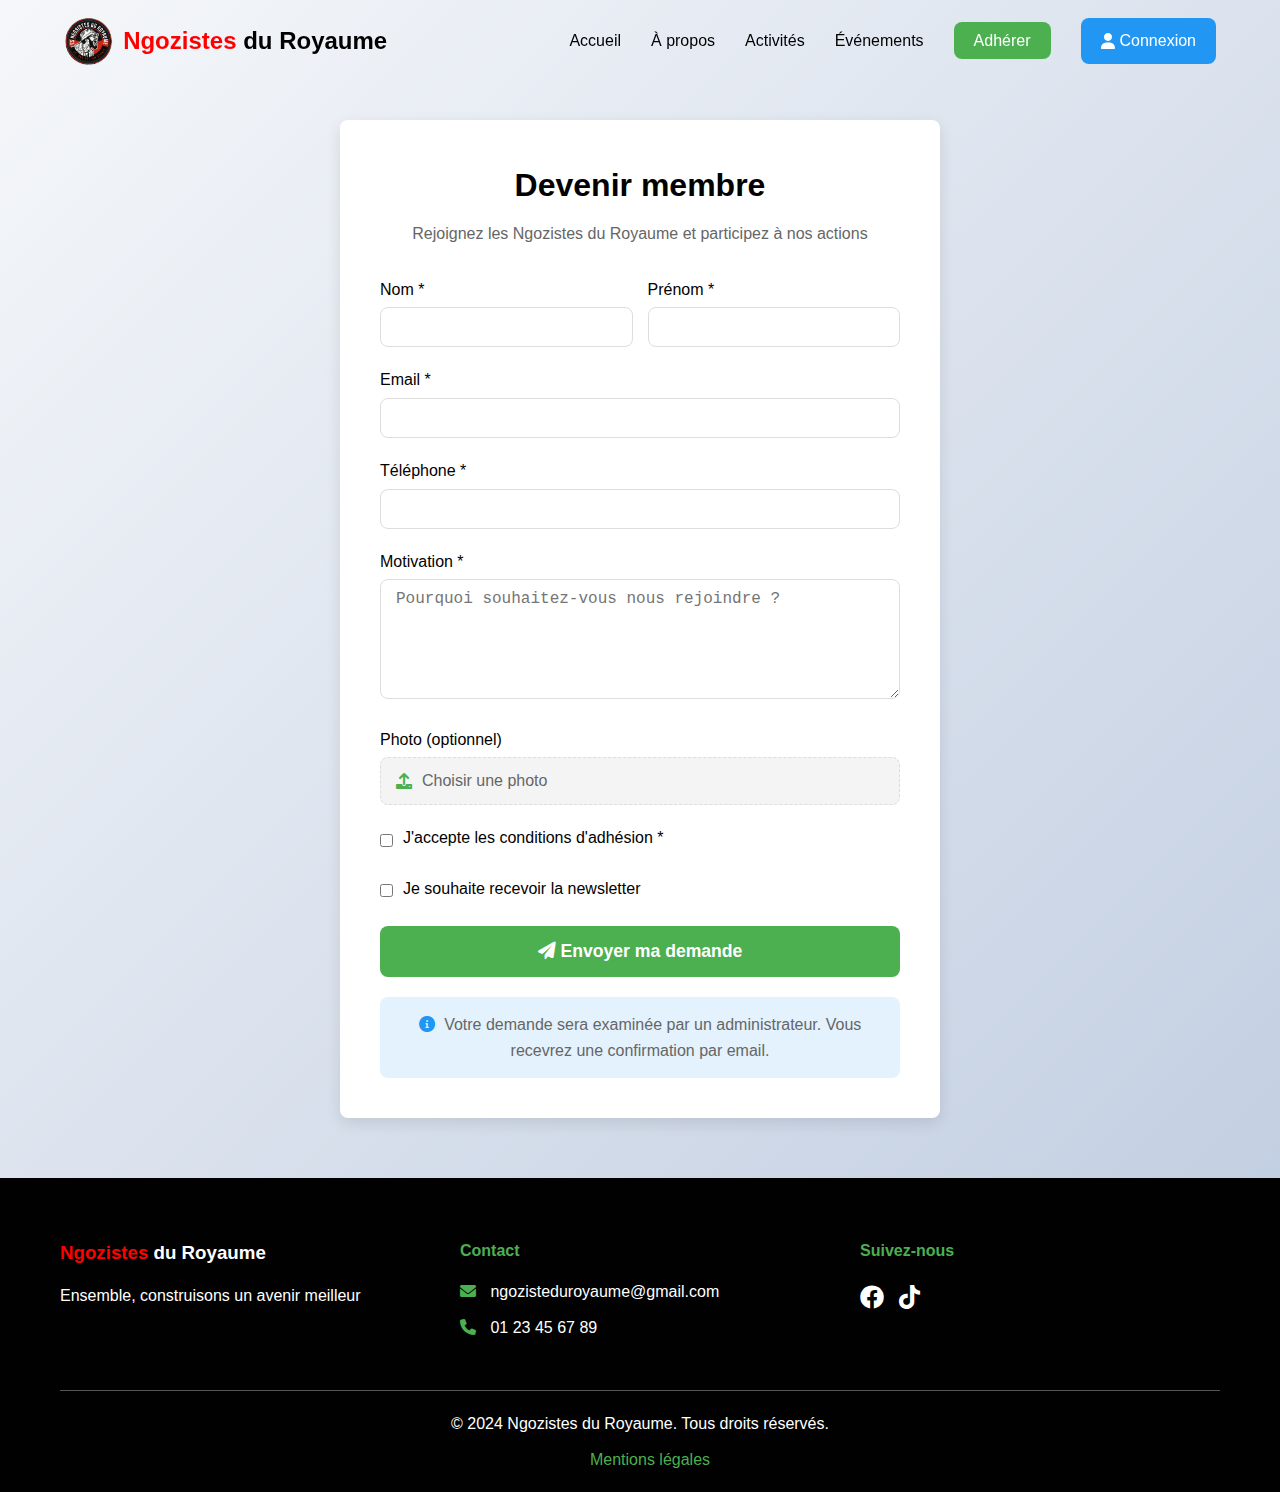
<file: adhesion.html>
<!DOCTYPE html>
<html lang="fr">
<head>
    <meta charset="UTF-8">
    <meta name="viewport" content="width=device-width, initial-scale=1.0">
    <title>Adhésion - Ngozistes du Royaume</title>
    <link rel="stylesheet" href="https://cdnjs.cloudflare.com/ajax/libs/font-awesome/6.0.0/css/all.min.css">
    <link rel="stylesheet" href="css/style.css">
    <link rel="stylesheet" href="css/responsive.css">
    <style>
        .adhesion-section {
            padding: 120px 0 60px;
            min-height: 100vh;
            background: linear-gradient(135deg, #f5f7fa 0%, #c3cfe2 100%);
        }

        .adhesion-container {
            max-width: 600px;
            margin: 0 auto;
            background: white;
            padding: 40px;
            border-radius: var(--border-radius);
            box-shadow: var(--box-shadow);
        }

        .adhesion-container h1 {
            text-align: center;
            color: var(--dark-color);
            margin-bottom: 10px;
        }

        .adhesion-container .subtitle {
            text-align: center;
            color: var(--text-color);
            margin-bottom: 30px;
        }

        .form-group {
            margin-bottom: 20px;
        }

        .form-group label {
            display: block;
            margin-bottom: 5px;
            color: var(--dark-color);
            font-weight: 500;
        }

        .form-group input,
        .form-group textarea,
        .form-group select {
            width: 100%;
            padding: 10px 15px;
            border: 1px solid #ddd;
            border-radius: var(--border-radius);
            font-size: 1rem;
            transition: var(--transition);
        }

        .form-group input:focus,
        .form-group textarea:focus,
        .form-group select:focus {
            outline: none;
            border-color: var(--primary-color);
            box-shadow: 0 0 0 3px rgba(76, 175, 80, 0.1);
        }

        .form-group textarea {
            height: 120px;
            resize: vertical;
        }

        .form-row {
            display: grid;
            grid-template-columns: 1fr 1fr;
            gap: 15px;
        }

        .file-input {
            position: relative;
        }

        .file-input input[type="file"] {
            position: absolute;
            opacity: 0;
            width: 100%;
            height: 100%;
            cursor: pointer;
        }

        .file-label {
            display: flex;
            align-items: center;
            gap: 10px;
            padding: 10px 15px;
            background: var(--light-color);
            border: 1px dashed #ddd;
            border-radius: var(--border-radius);
            cursor: pointer;
            transition: var(--transition);
        }

        .file-label:hover {
            background: #e9e9e9;
        }

        .file-label i {
            color: var(--primary-color);
        }

        .checkbox-group {
            display: flex;
            align-items: center;
            gap: 10px;
        }

        .checkbox-group input[type="checkbox"] {
            width: auto;
        }

        .btn-submit {
            width: 100%;
            padding: 15px;
            background: var(--primary-color);
            color: white;
            border: none;
            border-radius: var(--border-radius);
            font-size: 1.1rem;
            font-weight: bold;
            cursor: pointer;
            transition: var(--transition);
        }

        .btn-submit:hover {
            background: #45a049;
            transform: translateY(-2px);
        }

        .status-info {
            margin-top: 20px;
            padding: 15px;
            background: #e3f2fd;
            border-radius: var(--border-radius);
            text-align: center;
        }

        .status-info i {
            color: var(--secondary-color);
            margin-right: 5px;
        }
    </style>
</head>
<body>
    <!-- Header -->
    <header class="header">
        <nav class="navbar">
            <div class="logo">
                <img src="images/logo/logo.png" alt="Logo Ngozistes du Royaume">
                <span><span class="logo-ngozistes">Ngozistes</span> <span class="logo-royaume">du Royaume</span></span>
            </div>
            <ul class="nav-menu">
                <li><a href="index.html">Accueil</a></li>
                <li><a href="apropos.html">À propos</a></li>
                <li><a href="activites.html">Activités</a></li>
                <li><a href="evenements.html">Événements</a></li>
                <li><a href="adhesion.html" class="btn-adhesion active">Adhérer</a></li>
                <li><a href="login.html" class="btn-login"><i class="fas fa-user"></i> Connexion</a></li>
            </ul>
            <div class="hamburger">
                <span></span>
                <span></span>
                <span></span>
            </div>
        </nav>
    </header>

    <!-- Formulaire d'adhésion -->
    <section class="adhesion-section">
        <div class="adhesion-container">
            <h1>Devenir membre</h1>
            <p class="subtitle">Rejoignez les Ngozistes du Royaume et participez à nos actions</p>
            
            <form id="adhesion-form">
                <div class="form-row">
                    <div class="form-group">
                        <label for="nom">Nom *</label>
                        <input type="text" id="nom" name="nom" required>
                    </div>
                    <div class="form-group">
                        <label for="prenom">Prénom *</label>
                        <input type="text" id="prenom" name="prenom" required>
                    </div>
                </div>

                <div class="form-group">
                    <label for="email">Email *</label>
                    <input type="email" id="email" name="email" required>
                </div>

                <div class="form-group">
                    <label for="telephone">Téléphone *</label>
                    <input type="tel" id="telephone" name="telephone" required>
                </div>

                <div class="form-group">
                    <label for="motivation">Motivation *</label>
                    <textarea id="motivation" name="motivation" placeholder="Pourquoi souhaitez-vous nous rejoindre ?" required></textarea>
                </div>

                <div class="form-group">
                    <label>Photo (optionnel)</label>
                    <div class="file-input">
                        <input type="file" id="photo" name="photo" accept="image/*">
                        <div class="file-label">
                            <i class="fas fa-upload"></i>
                            <span>Choisir une photo</span>
                        </div>
                    </div>
                </div>

                <div class="form-group">
                    <div class="checkbox-group">
                        <input type="checkbox" id="conditions" name="conditions" required>
                        <label for="conditions">J'accepte les conditions d'adhésion *</label>
                    </div>
                </div>

                <div class="form-group">
                    <div class="checkbox-group">
                        <input type="checkbox" id="newsletter" name="newsletter">
                        <label for="newsletter">Je souhaite recevoir la newsletter</label>
                    </div>
                </div>

                <button type="submit" class="btn-submit">
                    <i class="fas fa-paper-plane"></i> Envoyer ma demande
                </button>

                <div class="status-info">
                    <i class="fas fa-info-circle"></i>
                    Votre demande sera examinée par un administrateur. Vous recevrez une confirmation par email.
                </div>
            </form>
        </div>
    </section>

    <!-- Footer -->
    <footer class="footer">
        <div class="container">
            <div class="footer-grid">
                <div class="footer-info">
                    <h3><span class="footer-ngozistes">Ngozistes</span> <span class="footer-royaume">du Royaume</span></h3>
                    <p>Ensemble, construisons un avenir meilleur</p>
                </div>
                <div class="footer-contact">
                    <h4>Contact</h4>
                    <p><i class="fas fa-envelope"></i> <a href="mailto:ngozisteduroyaume@gmail.com" style="color: white; text-decoration: none;">ngozisteduroyaume@gmail.com</a></p>
                    <p><i class="fas fa-phone"></i> 01 23 45 67 89</p>
                </div>
                <div class="footer-social">
                    <h4>Suivez-nous</h4>
                    <div class="social-icons">
                        <a href="https://www.facebook.com/share/17vqMhXRjk/?mibextid=wwXIfr" target="_blank" rel="noopener noreferrer" aria-label="Facebook"><i class="fab fa-facebook"></i></a>
                        <a href="https://www.tiktok.com/@ngozisteduroyaume?_r=1&_t=ZN-93tws3CbylC" target="_blank" rel="noopener noreferrer" aria-label="TikTok"><i class="fab fa-tiktok"></i></a>
                    </div>
                </div>
            </div>
            <div class="footer-bottom">
                <p>&copy; 2024 Ngozistes du Royaume. Tous droits réservés.</p>
                <a href="#">Mentions légales</a>
            </div>
        </div>
    </footer>

    <script src="js/main.js"></script>
</body>
</html>
</file>
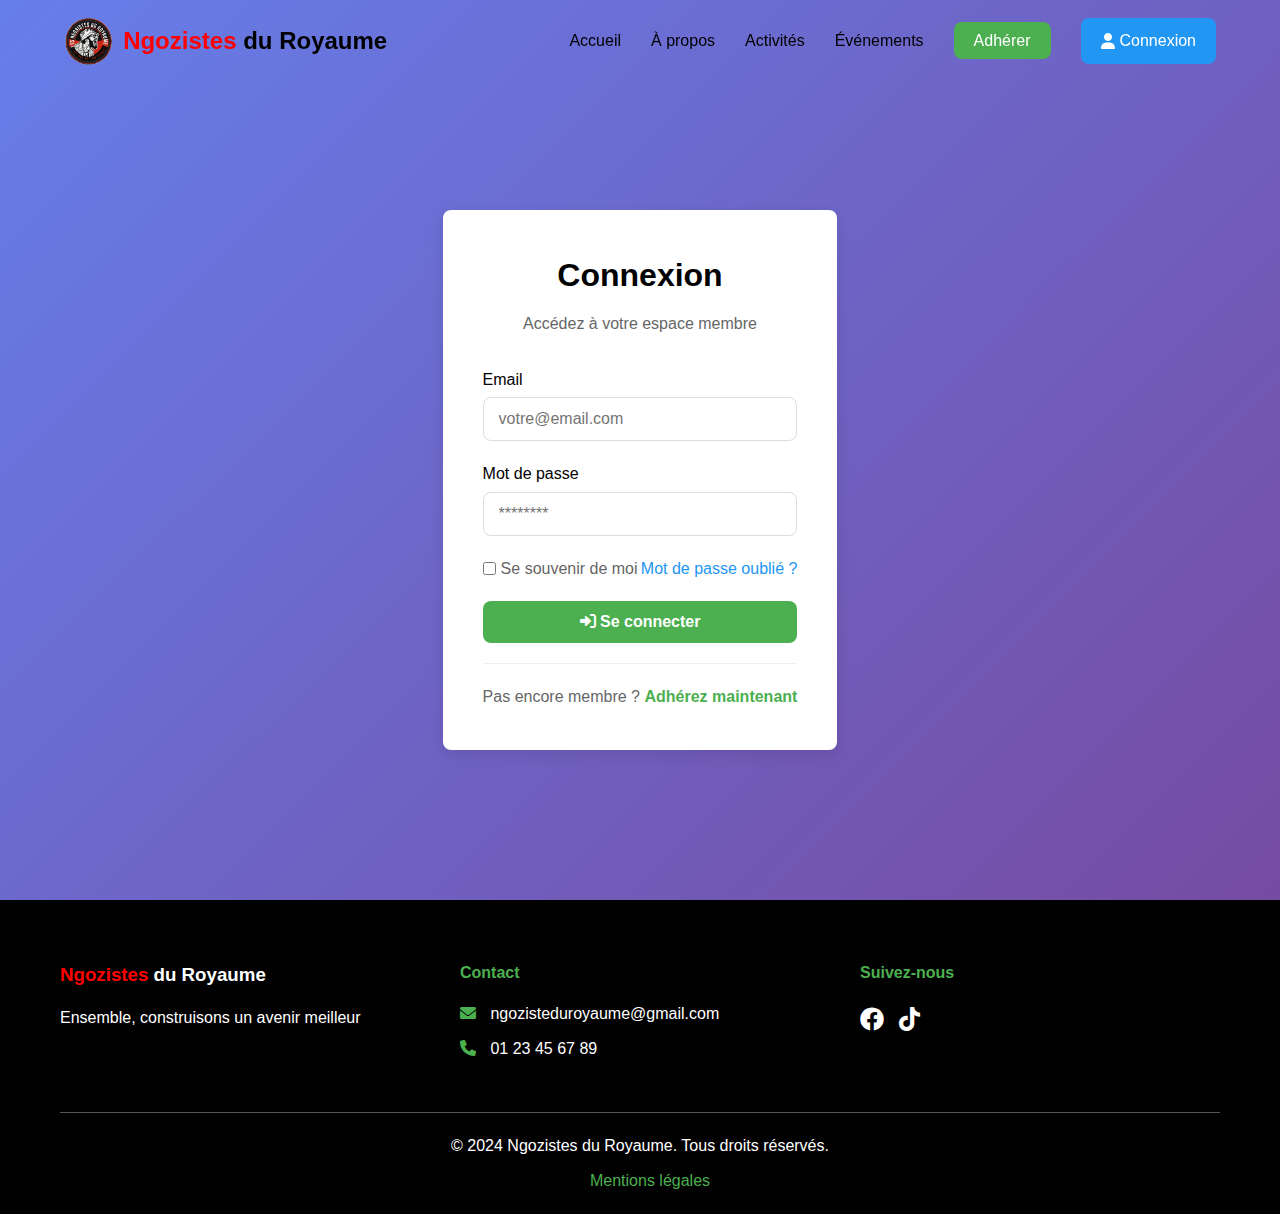
<file: login.html>
<!DOCTYPE html>
<html lang="fr">
<head>
    <meta charset="UTF-8">
    <meta name="viewport" content="width=device-width, initial-scale=1.0">
    <title>Connexion - Ngozistes du Royaume</title>
    <link rel="stylesheet" href="https://cdnjs.cloudflare.com/ajax/libs/font-awesome/6.0.0/css/all.min.css">
    <link rel="stylesheet" href="css/style.css">
    <link rel="stylesheet" href="css/responsive.css">
    <style>
        .login-section {
            padding: 120px 0 60px;
            min-height: 100vh;
            background: linear-gradient(135deg, #667eea 0%, #764ba2 100%);
            display: flex;
            align-items: center;
        }

        .login-container {
            max-width: 400px;
            margin: 0 auto;
            background: white;
            padding: 40px;
            border-radius: var(--border-radius);
            box-shadow: var(--box-shadow);
        }

        .login-container h1 {
            text-align: center;
            color: var(--dark-color);
            margin-bottom: 10px;
        }

        .login-container .subtitle {
            text-align: center;
            color: var(--text-color);
            margin-bottom: 30px;
        }

        .login-form .form-group {
            margin-bottom: 20px;
        }

        .login-form .form-group label {
            display: block;
            margin-bottom: 5px;
            color: var(--dark-color);
            font-weight: 500;
        }

        .login-form .form-group input {
            width: 100%;
            padding: 12px 15px;
            border: 1px solid #ddd;
            border-radius: var(--border-radius);
            font-size: 1rem;
            transition: var(--transition);
        }

        .login-form .form-group input:focus {
            outline: none;
            border-color: var(--primary-color);
            box-shadow: 0 0 0 3px rgba(76, 175, 80, 0.1);
        }

        .form-options {
            display: flex;
            justify-content: space-between;
            align-items: center;
            margin-bottom: 20px;
        }

        .remember-me {
            display: flex;
            align-items: center;
            gap: 5px;
        }

        .forgot-password {
            color: var(--secondary-color);
            text-decoration: none;
        }

        .forgot-password:hover {
            text-decoration: underline;
        }

        .btn-login-submit {
            width: 100%;
            padding: 12px;
            background: var(--primary-color);
            color: white;
            border: none;
            border-radius: var(--border-radius);
            font-size: 1rem;
            font-weight: bold;
            cursor: pointer;
            transition: var(--transition);
        }

        .btn-login-submit:hover {
            background: #45a049;
            transform: translateY(-2px);
        }

        .register-link {
            text-align: center;
            margin-top: 20px;
            padding-top: 20px;
            border-top: 1px solid #eee;
        }

        .register-link a {
            color: var(--primary-color);
            text-decoration: none;
            font-weight: bold;
        }

        .register-link a:hover {
            text-decoration: underline;
        }

        .alert {
            padding: 12px 15px;
            border-radius: var(--border-radius);
            margin-bottom: 20px;
            display: none;
        }

        .alert.error {
            background: #ffebee;
            color: var(--danger-color);
            border: 1px solid #ffcdd2;
        }

        .alert.success {
            background: #e8f5e9;
            color: var(--success-color);
            border: 1px solid #c8e6c9;
        }
    </style>
</head>
<body>
    <!-- Header -->
    <header class="header">
        <nav class="navbar">
            <div class="logo">
                <img src="images/logo/logo.png" alt="Logo Ngozistes du Royaume">
                <span><span class="logo-ngozistes">Ngozistes</span> <span class="logo-royaume">du Royaume</span></span>
            </div>
            <ul class="nav-menu">
                <li><a href="index.html">Accueil</a></li>
                <li><a href="apropos.html">À propos</a></li>
                <li><a href="activites.html">Activités</a></li>
                <li><a href="evenements.html">Événements</a></li>
                <li><a href="adhesion.html" class="btn-adhesion">Adhérer</a></li>
                <li><a href="login.html" class="btn-login active"><i class="fas fa-user"></i> Connexion</a></li>
            </ul>
            <div class="hamburger">
                <span></span>
                <span></span>
                <span></span>
            </div>
        </nav>
    </header>

    <!-- Page de connexion -->
    <section class="login-section">
        <div class="login-container">
            <h1>Connexion</h1>
            <p class="subtitle">Accédez à votre espace membre</p>
            
            <div class="alert" id="login-alert"></div>
            
            <form class="login-form" id="login-form">
                <div class="form-group">
                    <label for="email">Email</label>
                    <input type="email" id="email" name="email" required placeholder="votre@email.com">
                </div>

                <div class="form-group">
                    <label for="password">Mot de passe</label>
                    <input type="password" id="password" name="password" required placeholder="********">
                </div>

                <div class="form-options">
                    <div class="remember-me">
                        <input type="checkbox" id="remember" name="remember">
                        <label for="remember">Se souvenir de moi</label>
                    </div>
                    <a href="#" class="forgot-password">Mot de passe oublié ?</a>
                </div>

                <button type="submit" class="btn-login-submit">
                    <i class="fas fa-sign-in-alt"></i> Se connecter
                </button>

                <div class="register-link">
                    Pas encore membre ? <a href="adhesion.html">Adhérez maintenant</a>
                </div>
            </form>
        </div>
    </section>

    <!-- Footer -->
    <footer class="footer">
        <div class="container">
            <div class="footer-grid">
                <div class="footer-info">
                    <h3><span class="footer-ngozistes">Ngozistes</span> <span class="footer-royaume">du Royaume</span></h3>
                    <p>Ensemble, construisons un avenir meilleur</p>
                </div>
                <div class="footer-contact">
                    <h4>Contact</h4>
                    <p><i class="fas fa-envelope"></i> <a href="mailto:ngozisteduroyaume@gmail.com" style="color: white; text-decoration: none;">ngozisteduroyaume@gmail.com</a></p>
                    <p><i class="fas fa-phone"></i> 01 23 45 67 89</p>
                </div>
                <div class="footer-social">
                    <h4>Suivez-nous</h4>
                    <div class="social-icons">
                        <a href="https://www.facebook.com/share/17vqMhXRjk/?mibextid=wwXIfr" target="_blank" rel="noopener noreferrer" aria-label="Facebook"><i class="fab fa-facebook"></i></a>
                        <a href="https://www.tiktok.com/@ngozisteduroyaume?_r=1&_t=ZN-93tws3CbylC" target="_blank" rel="noopener noreferrer" aria-label="TikTok"><i class="fab fa-tiktok"></i></a>
                    </div>
                </div>
            </div>
            <div class="footer-bottom">
                <p>&copy; 2024 Ngozistes du Royaume. Tous droits réservés.</p>
                <a href="#">Mentions légales</a>
            </div>
        </div>
    </footer>

    <script src="js/main.js"></script>
</body>
</html>
</file>
<file: css/responsive.css>
/* Tablettes */
@media screen and (max-width: 992px) {
    .navbar {
        padding: 1rem 20px;
    }

    .hero-content h1 {
        font-size: 3rem;
    }

    .timeline::before {
        left: 30px;
    }

    .timeline-item:nth-child(odd),
    .timeline-item:nth-child(even) {
        padding-left: 80px;
        padding-right: 20px;
        text-align: left;
    }

    .timeline-item:nth-child(odd) .timeline-date,
    .timeline-item:nth-child(even) .timeline-date {
        left: 0;
        right: auto;
    }
}

/* Mobiles */
@media screen and (max-width: 768px) {
    .hamburger {
        display: flex;
    }

    .nav-menu {
        position: fixed;
        top: 80px;
        left: -100%;
        width: 100%;
        height: calc(100vh - 80px);
        background: white;
        flex-direction: column;
        align-items: center;
        justify-content: flex-start;
        padding-top: 50px;
        transition: var(--transition);
    }

    .nav-menu.active {
        left: 0;
    }

    .hero-content h1 {
        font-size: 2.5rem;
    }

    .hero-buttons {
        flex-direction: column;
        gap: 10px;
    }

    .cards-grid {
        grid-template-columns: 1fr;
    }

    .events-grid {
        grid-template-columns: 1fr;
    }

    .gallery-grid {
        grid-template-columns: 1fr;
    }

    .upcoming-item {
        flex-direction: column;
        text-align: center;
    }

    .stats-grid {
        grid-template-columns: 1fr;
    }

    .footer-grid {
        grid-template-columns: 1fr;
        text-align: center;
    }

    .social-icons {
        justify-content: center;
    }
}

/* Petits mobiles */
@media screen and (max-width: 480px) {
    .hero-content h1 {
        font-size: 2rem;
    }

    .slogan {
        font-size: 1.2rem;
    }

    .btn-primary,
    .btn-secondary {
        padding: 12px 20px;
    }

    .timeline-item {
        padding-left: 60px !important;
    }

    .timeline-date {
        font-size: 0.9rem;
        padding: 8px 12px;
    }
}
</file>
<file: css/style.css>
/* Reset et styles de base */
* {
    margin: 0;
    padding: 0;
    box-sizing: border-box;
}

:root {
    --primary-color: #4CAF50;
    --secondary-color: #2196F3;
    --accent-color: #FF9800;
    --dark-color: #010101;
    --light-color: #f4f4f4;
    --danger-color: #f44336;
    --success-color: #4CAF50;
    --warning-color: #ff9800;
    --text-color: #666;
    --border-radius: 8px;
    --box-shadow: 0 5px 15px rgba(0,0,0,0.1);
    --transition: all 0.3s ease;
}

body {
    font-family: 'Segoe UI', Tahoma, Geneva, Verdana, sans-serif;
    line-height: 1.6;
    color: var(--text-color);
}

.container {
    max-width: 1200px;
    margin: 0 auto;
    padding: 0 20px;
}

/* Header et Navigation */
.header {
    position: fixed;
    top: 0;
    left: 0;
    width: 100%;
    background: transparent;
    z-index: 1000;
    transition: var(--transition);
}

.navbar {
    display: flex;
    justify-content: space-between;
    align-items: center;
    padding: 1rem 5%;
    max-width: 1400px;
    margin: 0 auto;
}

.logo {
    display: flex;
    align-items: center;
    gap: 10px;
}

.logo img {
    height: 50px;
    width: auto;
}

.logo span {
    font-size: 1.5rem;
    font-weight: bold;
}

.logo-ngozistes {
    color: #ff0000; /* Rouge */
}

.logo-royaume {
    color: #000000; /* Noir */
}

.nav-menu {
    display: flex;
    list-style: none;
    gap: 30px;
    align-items: center;
}

.nav-menu a {
    text-decoration: none;
    color: var(--dark-color);
    font-weight: 500;
    transition: var(--transition);
}

.nav-menu a:hover,
.nav-menu a.active {
    color: var(--primary-color);
}

.btn-adhesion {
    background: var(--primary-color);
    color: white !important;
    padding: 10px 20px;
    border-radius: var(--border-radius);
}

.btn-adhesion:hover {
    background: #45a049;
    transform: translateY(-2px);
    color: white !important;
}

.btn-login {
    background: var(--secondary-color);
    color: white !important;
    padding: 10px 20px;
    border-radius: var(--border-radius);
    display: flex;
    align-items: center;
    gap: 5px;
}

.btn-login:hover {
    background: #1976D2;
    color: white !important;
}

.hamburger {
    display: none;
    flex-direction: column;
    cursor: pointer;
}

.hamburger span {
    width: 25px;
    height: 3px;
    background: var(--dark-color);
    margin: 2px 0;
    transition: var(--transition);
}

/* Hero Section */
.hero {
    height: 100vh;
    position: relative;
    display: flex;
    align-items: center;
    justify-content: center;
    text-align: center;
    color: white;
    overflow: hidden;
}

.hero-video {
    position: absolute;
    top: 0;
    left: 0;
    width: 100%;
    height: 100%;
    z-index: -1;
}

.hero-video video {
    width: 100%;
    height: 100%;
    object-fit: cover;
}

.hero-video::after {
    content: '';
    position: absolute;
    top: 0;
    left: 0;
    width: 100%;
    height: 100%;
    background: rgba(0, 0, 0, 0.5);
}

/* Fallback pour mobile */
.hero-video .video-fallback {
    width: 100%;
    height: 100%;
    object-fit: cover;
    display: none;
}

/* Si la vidéo ne charge pas sur mobile, afficher l'image */
@media (max-width: 768px) {
    .hero-video video {
        display: none;
    }
    
    .hero-video .video-fallback {
        display: block;
    }
}

/* Contrôle vidéo manuel */
.video-control {
    position: absolute;
    bottom: 30px;
    right: 30px;
    width: 50px;
    height: 50px;
    border-radius: 50%;
    background: rgba(255, 255, 255, 0.3);
    border: 2px solid white;
    color: white;
    font-size: 1.2rem;
    cursor: pointer;
    z-index: 10;
    display: flex;
    align-items: center;
    justify-content: center;
    transition: var(--transition);
    opacity: 0;
}

.hero:hover .video-control {
    opacity: 1;
}

/* Sur mobile, toujours afficher le contrôle */
@media (max-width: 768px) {
    .video-control {
        opacity: 1;
        background: rgba(255, 255, 255, 0.5);
    }
}

.video-control:hover {
    background: white;
    color: var(--primary-color);
}

.hero-content {
    position: relative;
    z-index: 1;
    max-width: 800px;
    padding: 0 20px;
}

.hero-content h1 {
    font-size: 4rem;
    margin-bottom: 20px;
    animation: fadeInUp 1s ease;
}

.hero-ngozistes {
    color: #ff0000; /* Rouge */
}

.hero-royaume {
    color: #ffffff; /* Blanc pour rester lisible sur la vidéo */
}

.slogan {
    font-size: 1.5rem;
    margin-bottom: 30px;
    animation: fadeInUp 1s ease 0.2s both;
}

.hero-buttons {
    display: flex;
    gap: 20px;
    justify-content: center;
    animation: fadeInUp 1s ease 0.4s both;
}

.btn-primary,
.btn-secondary {
    padding: 15px 30px;
    border-radius: var(--border-radius);
    text-decoration: none;
    font-weight: bold;
    transition: var(--transition);
}

.btn-primary {
    background: var(--primary-color);
    color: white;
}

.btn-primary:hover {
    background: #45a049;
    transform: translateY(-3px);
}

.btn-secondary {
    background: transparent;
    color: white;
    border: 2px solid white;
}

.btn-secondary:hover {
    background: white;
    color: var(--dark-color);
    transform: translateY(-3px);
}

/* Timeline */
.historique {
    padding: 80px 0;
    background: var(--light-color);
}

.historique h2 {
    text-align: center;
    font-size: 2.5rem;
    color: var(--dark-color);
    margin-bottom: 50px;
}

.timeline {
    position: relative;
    max-width: 800px;
    margin: 0 auto;
}

.timeline::before {
    content: '';
    position: absolute;
    left: 50%;
    transform: translateX(-50%);
    width: 2px;
    height: 100%;
    background: var(--primary-color);
}

.timeline-item {
    position: relative;
    margin-bottom: 50px;
    opacity: 0;
    transform: translateY(20px);
    transition: all 0.6s ease;
}

.timeline-item.visible {
    opacity: 1;
    transform: translateY(0);
}

.timeline-item:nth-child(odd) {
    padding-right: calc(50% + 30px);
    text-align: right;
}

.timeline-item:nth-child(even) {
    padding-left: calc(50% + 30px);
    text-align: left;
}

.timeline-date {
    position: absolute;
    top: 0;
    background: var(--primary-color);
    color: white;
    padding: 10px 20px;
    border-radius: var(--border-radius);
    font-weight: bold;
}

.timeline-item:nth-child(odd) .timeline-date {
    right: calc(50% - 150px);
}

.timeline-item:nth-child(even) .timeline-date {
    left: calc(50% - 150px);
}

.timeline-content {
    background: white;
    padding: 20px;
    border-radius: var(--border-radius);
    box-shadow: var(--box-shadow);
}

/* Cards Grid */
.missions {
    padding: 80px 0;
}

.missions h2 {
    text-align: center;
    font-size: 2.5rem;
    color: var(--dark-color);
    margin-bottom: 50px;
}

.cards-grid {
    display: grid;
    grid-template-columns: repeat(auto-fit, minmax(250px, 1fr));
    gap: 30px;
}

.card {
    text-align: center;
    padding: 40px 20px;
    background: white;
    border-radius: var(--border-radius);
    box-shadow: var(--box-shadow);
    transition: var(--transition);
}

.card:hover {
    transform: translateY(-10px);
}

.card i {
    font-size: 3rem;
    color: var(--primary-color);
    margin-bottom: 20px;
}

.card h3 {
    color: var(--dark-color);
    margin-bottom: 15px;
}

/* Événements */
.events-past {
    padding: 80px 0;
    background: var(--light-color);
}

.events-past h2 {
    text-align: center;
    font-size: 2.5rem;
    color: var(--dark-color);
    margin-bottom: 50px;
}

.events-grid {
    display: grid;
    grid-template-columns: repeat(auto-fit, minmax(300px, 1fr));
    gap: 30px;
}

.event-card {
    background: white;
    border-radius: var(--border-radius);
    overflow: hidden;
    box-shadow: var(--box-shadow);
    transition: var(--transition);
}

.event-card:hover {
    transform: translateY(-5px);
}

.event-card img {
    width: 100%;
    height: 200px;
    object-fit: cover;
}

.event-info {
    padding: 20px;
}

.event-info h3 {
    color: var(--dark-color);
    margin-bottom: 10px;
}

.event-date {
    color: var(--primary-color);
    margin-bottom: 10px;
    display: flex;
    align-items: center;
    gap: 5px;
}

.event-summary {
    margin-bottom: 15px;
}

.btn-more {
    display: inline-block;
    padding: 8px 20px;
    background: var(--primary-color);
    color: white;
    text-decoration: none;
    border-radius: var(--border-radius);
    transition: var(--transition);
}

.btn-more:hover {
    background: #45a049;
}

/* Galerie */
.gallery {
    padding: 80px 0;
}

.gallery h2 {
    text-align: center;
    font-size: 2.5rem;
    color: var(--dark-color);
    margin-bottom: 30px;
}

.gallery-filter {
    display: flex;
    justify-content: center;
    gap: 15px;
    margin-bottom: 30px;
    flex-wrap: wrap;
}

.filter-btn {
    padding: 10px 20px;
    border: none;
    background: var(--light-color);
    color: var(--dark-color);
    cursor: pointer;
    border-radius: var(--border-radius);
    transition: var(--transition);
    font-weight: 500;
}

.filter-btn.active,
.filter-btn:hover {
    background: var(--primary-color);
    color: white;
}

.gallery-grid {
    display: grid;
    grid-template-columns: repeat(auto-fit, minmax(250px, 1fr));
    gap: 20px;
}

.gallery-item {
    position: relative;
    overflow: hidden;
    border-radius: var(--border-radius);
    cursor: pointer;
    aspect-ratio: 1;
}

.gallery-item img {
    width: 100%;
    height: 100%;
    object-fit: cover;
    transition: var(--transition);
}

.gallery-item:hover img {
    transform: scale(1.1);
}

.gallery-overlay {
    position: absolute;
    top: 0;
    left: 0;
    width: 100%;
    height: 100%;
    background: rgba(0, 0, 0, 0.5);
    display: flex;
    align-items: center;
    justify-content: center;
    opacity: 0;
    transition: var(--transition);
}

.gallery-item:hover .gallery-overlay {
    opacity: 1;
}

.gallery-overlay i {
    color: white;
    font-size: 2rem;
}

/* Lightbox */
.lightbox {
    display: none;
    position: fixed;
    top: 0;
    left: 0;
    width: 100%;
    height: 100%;
    background: rgba(0, 0, 0, 0.9);
    z-index: 2000;
    justify-content: center;
    align-items: center;
}

.lightbox.active {
    display: flex;
}

.lightbox-content {
    max-width: 90%;
    max-height: 90%;
    object-fit: contain;
}

.close-lightbox {
    position: absolute;
    top: 20px;
    right: 30px;
    color: white;
    font-size: 40px;
    cursor: pointer;
    transition: var(--transition);
}

.close-lightbox:hover {
    color: var(--danger-color);
}

/* Prochains événements */
.upcoming-events {
    padding: 80px 0;
    background: var(--light-color);
}

.upcoming-events h2 {
    text-align: center;
    font-size: 2.5rem;
    color: var(--dark-color);
    margin-bottom: 50px;
}

.upcoming-grid {
    display: grid;
    gap: 20px;
    max-width: 600px;
    margin: 0 auto;
}

.upcoming-item {
    display: flex;
    align-items: center;
    gap: 20px;
    background: white;
    padding: 20px;
    border-radius: var(--border-radius);
    box-shadow: var(--box-shadow);
    transition: var(--transition);
}

.upcoming-item:hover {
    transform: translateX(10px);
}

.event-date-badge {
    min-width: 80px;
    height: 80px;
    background: var(--primary-color);
    color: white;
    display: flex;
    flex-direction: column;
    align-items: center;
    justify-content: center;
    border-radius: var(--border-radius);
}

.event-date-badge .day {
    font-size: 2rem;
    font-weight: bold;
    line-height: 1;
}

.event-date-badge .month {
    font-size: 1rem;
    text-transform: uppercase;
}

.event-details {
    flex: 1;
}

.event-details h3 {
    color: var(--dark-color);
    margin-bottom: 5px;
}

.event-details p {
    margin-bottom: 10px;
    color: var(--text-color);
}

.btn-detail {
    display: inline-block;
    padding: 5px 15px;
    background: var(--secondary-color);
    color: white;
    text-decoration: none;
    border-radius: var(--border-radius);
    transition: var(--transition);
}

.btn-detail:hover {
    background: #1976D2;
}

/* Statistiques */
.stats {
    padding: 80px 0;
    background: linear-gradient(135deg, var(--primary-color), var(--secondary-color));
    color: white;
}

.stats-grid {
    display: grid;
    grid-template-columns: repeat(auto-fit, minmax(200px, 1fr));
    gap: 30px;
    text-align: center;
}

.stat-item {
    padding: 20px;
}

.stat-number {
    font-size: 3rem;
    font-weight: bold;
    display: block;
    margin-bottom: 10px;
}

.stat-label {
    font-size: 1.2rem;
    text-transform: uppercase;
    letter-spacing: 1px;
}

/* CTA Section */
.cta {
    padding: 100px 0;
    text-align: center;
    background: linear-gradient(135deg, #667eea 0%, #764ba2 100%);
    color: white;
}

.cta h2 {
    font-size: 2.5rem;
    margin-bottom: 20px;
}

.cta p {
    font-size: 1.2rem;
    margin-bottom: 30px;
}

.btn-cta {
    display: inline-block;
    padding: 15px 40px;
    background: white;
    color: var(--primary-color);
    text-decoration: none;
    font-weight: bold;
    border-radius: var(--border-radius);
    transition: var(--transition);
}

.btn-cta:hover {
    transform: translateY(-3px);
    box-shadow: 0 10px 20px rgba(0,0,0,0.2);
}

/* Footer */
.footer {
    background: var(--dark-color);
    color: white;
    padding: 60px 0 20px;
}

.footer-grid {
    display: grid;
    grid-template-columns: repeat(auto-fit, minmax(250px, 1fr));
    gap: 40px;
    margin-bottom: 40px;
}

.footer-info h3 {
    margin-bottom: 15px;
}

.footer-ngozistes {
    color: #ff0000; /* Rouge */
}

.footer-royaume {
    color: #ffffff; /* Blanc */
}

.footer-contact h4,
.footer-social h4 {
    margin-bottom: 15px;
    color: var(--primary-color);
}

.footer-contact p {
    margin-bottom: 10px;
}

.footer-contact i {
    margin-right: 10px;
    color: var(--primary-color);
}

.social-icons {
    display: flex;
    gap: 15px;
}

.social-icons a {
    color: white;
    font-size: 1.5rem;
    transition: var(--transition);
}

.social-icons a:hover {
    color: var(--primary-color);
    transform: translateY(-3px);
}

.footer-bottom {
    text-align: center;
    padding-top: 20px;
    border-top: 1px solid #555;
}

.footer-bottom p {
    margin-bottom: 10px;
}

.footer-bottom a {
    color: var(--primary-color);
    text-decoration: none;
    margin-left: 20px;
}

.footer-bottom a:hover {
    text-decoration: underline;
}

/* Animations */
@keyframes fadeInUp {
    from {
        opacity: 0;
        transform: translateY(30px);
    }
    to {
        opacity: 1;
        transform: translateY(0);
    }
}

@keyframes pulse {
    0% {
        transform: scale(1);
    }
    50% {
        transform: scale(1.05);
    }
    100% {
        transform: scale(1);
    }
}

/* Utilitaires */
.text-center {
    text-align: center;
}

.mt-4 {
    margin-top: 2rem;
}

.mb-4 {
    margin-bottom: 2rem;
}

/* Page Header (pour les pages internes) */
.page-header {
    background: linear-gradient(135deg, var(--primary-color), var(--secondary-color));
    color: white;
    padding: 150px 0 80px;
    text-align: center;
}

.page-header h1 {
    font-size: 3rem;
    margin-bottom: 20px;
}

.page-header p {
    font-size: 1.2rem;
    max-width: 600px;
    margin: 0 auto;
}

/* Loader */
.loader {
    display: inline-block;
    width: 50px;
    height: 50px;
    border: 3px solid var(--light-color);
    border-radius: 50%;
    border-top-color: var(--primary-color);
    animation: spin 1s ease-in-out infinite;
}

@keyframes spin {
    to { transform: rotate(360deg); }
}

/* Messages d'alerte */
.alert {
    padding: 15px 20px;
    border-radius: var(--border-radius);
    margin-bottom: 20px;
    display: flex;
    align-items: center;
    gap: 10px;
}

.alert.success {
    background: #d4edda;
    color: #155724;
    border: 1px solid #c3e6cb;
}

.alert.error {
    background: #f8d7da;
    color: #721c24;
    border: 1px solid #f5c6cb;
}

.alert.warning {
    background: #fff3cd;
    color: #856404;
    border: 1px solid #ffeeba;
}

.alert.info {
    background: #d1ecf1;
    color: #0c5460;
    border: 1px solid #bee5eb;
}

/* Badges */
.badge {
    display: inline-block;
    padding: 3px 8px;
    border-radius: 3px;
    font-size: 0.8rem;
    font-weight: 500;
}

.badge-primary {
    background: var(--primary-color);
    color: white;
}

.badge-secondary {
    background: var(--secondary-color);
    color: white;
}

.badge-success {
    background: var(--success-color);
    color: white;
}

.badge-danger {
    background: var(--danger-color);
    color: white;
}

.badge-warning {
    background: var(--warning-color);
    color: white;
}

/* Formulaires */
.form-group {
    margin-bottom: 20px;
}

.form-group label {
    display: block;
    margin-bottom: 5px;
    font-weight: 500;
    color: var(--dark-color);
}

.form-group input,
.form-group textarea,
.form-group select {
    width: 100%;
    padding: 10px 15px;
    border: 1px solid #ddd;
    border-radius: var(--border-radius);
    font-size: 1rem;
    transition: var(--transition);
}

.form-group input:focus,
.form-group textarea:focus,
.form-group select:focus {
    outline: none;
    border-color: var(--primary-color);
    box-shadow: 0 0 0 3px rgba(76, 175, 80, 0.1);
}

.form-group textarea {
    min-height: 100px;
    resize: vertical;
}

.form-row {
    display: grid;
    grid-template-columns: 1fr 1fr;
    gap: 15px;
}

/* Boutons */
.btn {
    display: inline-block;
    padding: 10px 20px;
    border: none;
    border-radius: var(--border-radius);
    font-size: 1rem;
    font-weight: 500;
    cursor: pointer;
    transition: var(--transition);
    text-decoration: none;
}

.btn-primary {
    background: var(--primary-color);
    color: white;
}

.btn-primary:hover {
    background: #45a049;
    transform: translateY(-2px);
}

.btn-secondary {
    background: var(--secondary-color);
    color: white;
}

.btn-secondary:hover {
    background: #1976D2;
    transform: translateY(-2px);
}

.btn-danger {
    background: var(--danger-color);
    color: white;
}

.btn-danger:hover {
    background: #d32f2f;
    transform: translateY(-2px);
}

.btn-outline {
    background: transparent;
    border: 2px solid var(--primary-color);
    color: var(--primary-color);
}

.btn-outline:hover {
    background: var(--primary-color);
    color: white;
}

/* Tables */
table {
    width: 100%;
    border-collapse: collapse;
}

th {
    text-align: left;
    padding: 12px;
    background: #f8f9fa;
    color: var(--dark-color);
    font-weight: 600;
}

td {
    padding: 12px;
    border-bottom: 1px solid #eee;
}

/* Cards */
.card {
    background: white;
    border-radius: var(--border-radius);
    box-shadow: var(--box-shadow);
    overflow: hidden;
    transition: var(--transition);
}

.card:hover {
    transform: translateY(-5px);
}

.card-header {
    padding: 20px;
    border-bottom: 1px solid #eee;
}

.card-body {
    padding: 20px;
}

.card-footer {
    padding: 20px;
    border-top: 1px solid #eee;
    background: #f8f9fa;
}
</file>
